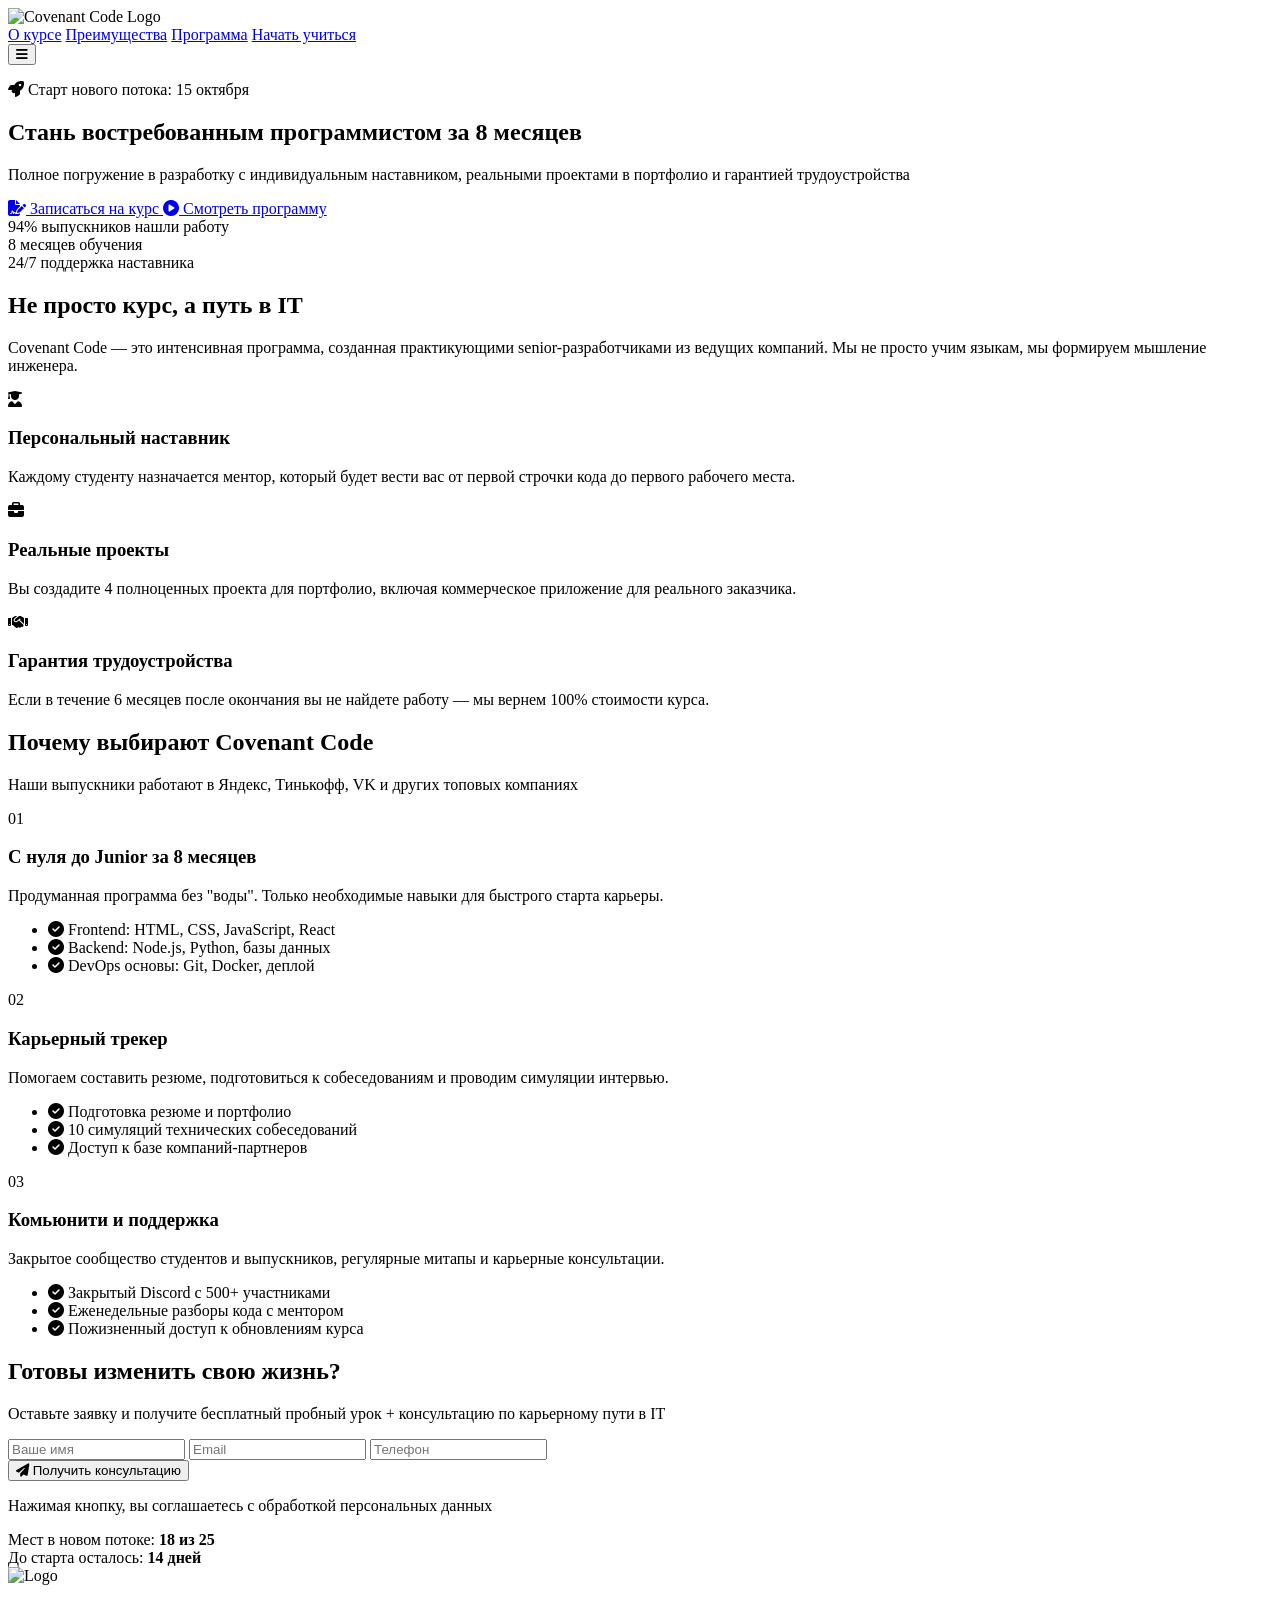
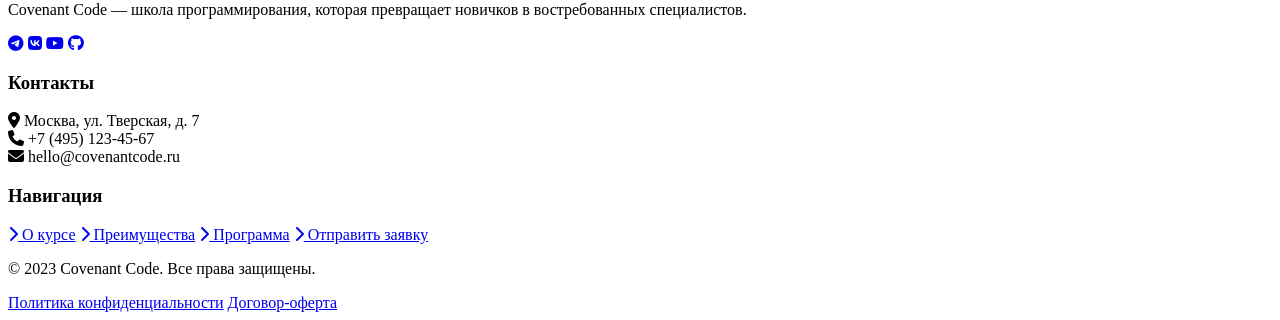
<file: src/main/resources/templates/index.html>
<!DOCTYPE html>
<html lang="ru" xmlns:th="http://www.thymeleaf.org">
<head>
    <meta charset="UTF-8">
    <meta name="viewport" content="width=device-width, initial-scale=1.0">
    <title>Covenant Code — Освой программирование с нуля до работы</title>
    <!-- Используем Thymeleaf для правильных путей -->
    <link rel="stylesheet" th:href="@{/css/styles.css}">
    <link rel="stylesheet" href="https://cdnjs.cloudflare.com/ajax/libs/font-awesome/6.4.0/css/all.min.css">
    <link href="https://fonts.googleapis.com/css2?family=Inter:wght@300;400;500;600;700;800&family=Roboto+Mono:wght@400;500&display=swap" rel="stylesheet">
    <link rel="icon" th:href="@{/logo.svg}" type="image/svg+xml">

    <!-- Подключаем скрипт лендинга -->
    <script th:src="@{/js/landing.js}" defer></script>
</head>
<body>
<header class="header">
    <div class="header__inner container">
        <img th:src="@{/logo.svg}" alt="Covenant Code Logo" class="header__logo">
        <nav class="header__nav">
            <a href="#about-us" class="header__link">О курсе</a>
            <a href="#advantages" class="header__link">Преимущества</a>
            <a href="#program" class="header__link">Программа</a>
            <a href="#apply" class="header__link header__link--button">Начать учиться</a>
        </nav>
        <button class="header__menu-btn" id="menuBtn" aria-label="Открыть меню">
            <i class="fas fa-bars"></i>
        </button>
    </div>
</header>

<main class="main">
    <section class="hero-section">
        <div class="hero-content container">
            <p class="hero-badge"><i class="fas fa-rocket"></i> Старт нового потока: 15 октября</p>
            <h1 class="hero-title">Стань <span class="highlight">востребованным</span> программистом за 8 месяцев</h1>
            <p class="hero-subtitle">Полное погружение в разработку с индивидуальным наставником, реальными проектами в портфолио и гарантией трудоустройства</p>
            <div class="hero-cta">
                <a href="#apply" class="button-link button-primary">
                    <i class="fas fa-file-signature"></i> Записаться на курс
                </a>
                <a href="#program" class="button-link button-secondary">
                    <i class="fas fa-play-circle"></i> Смотреть программу
                </a>
            </div>
            <div class="hero-stats">
                <div class="stat">
                    <span class="stat-number">94%</span>
                    <span class="stat-text">выпускников нашли работу</span>
                </div>
                <div class="stat">
                    <span class="stat-number">8</span>
                    <span class="stat-text">месяцев обучения</span>
                </div>
                <div class="stat">
                    <span class="stat-number">24/7</span>
                    <span class="stat-text">поддержка наставника</span>
                </div>
            </div>
        </div>
        <div class="hero-background"></div>
    </section>

    <section class="about-us container" id="about-us">
        <div class="about-content">
            <h2 class="section-title">Не просто курс, а <span class="highlight">путь в IT</span></h2>
            <p class="section-subtitle">Covenant Code — это интенсивная программа, созданная практикующими senior-разработчиками из ведущих компаний. Мы не просто учим языкам, мы формируем мышление инженера.</p>

            <div class="about-features">
                <div class="feature">
                    <div class="feature-icon">
                        <i class="fas fa-user-graduate"></i>
                    </div>
                    <h3>Персональный наставник</h3>
                    <p>Каждому студенту назначается ментор, который будет вести вас от первой строчки кода до первого рабочего места.</p>
                </div>
                <div class="feature">
                    <div class="feature-icon">
                        <i class="fas fa-briefcase"></i>
                    </div>
                    <h3>Реальные проекты</h3>
                    <p>Вы создадите 4 полноценных проекта для портфолио, включая коммерческое приложение для реального заказчика.</p>
                </div>
                <div class="feature">
                    <div class="feature-icon">
                        <i class="fas fa-handshake"></i>
                    </div>
                    <h3>Гарантия трудоустройства</h3>
                    <p>Если в течение 6 месяцев после окончания вы не найдете работу — мы вернем 100% стоимости курса.</p>
                </div>
            </div>
        </div>
    </section>

    <section class="advantages-section" id="advantages">
        <div class="container">
            <h2 class="section-title section-title-center">Почему выбирают <span class="highlight">Covenant Code</span></h2>
            <p class="section-subtitle section-subtitle-center">Наши выпускники работают в Яндекс, Тинькофф, VK и других топовых компаниях</p>

            <div class="advantages-grid">
                <div class="advantage-card">
                    <div class="advantage-number">01</div>
                    <h3>С нуля до Junior за 8 месяцев</h3>
                    <p>Продуманная программа без "воды". Только необходимые навыки для быстрого старта карьеры.</p>
                    <ul class="advantage-list">
                        <li><i class="fas fa-check-circle"></i> Frontend: HTML, CSS, JavaScript, React</li>
                        <li><i class="fas fa-check-circle"></i> Backend: Node.js, Python, базы данных</li>
                        <li><i class="fas fa-check-circle"></i> DevOps основы: Git, Docker, деплой</li>
                    </ul>
                </div>

                <div class="advantage-card">
                    <div class="advantage-number">02</div>
                    <h3>Карьерный трекер</h3>
                    <p>Помогаем составить резюме, подготовиться к собеседованиям и проводим симуляции интервью.</p>
                    <ul class="advantage-list">
                        <li><i class="fas fa-check-circle"></i> Подготовка резюме и портфолио</li>
                        <li><i class="fas fa-check-circle"></i> 10 симуляций технических собеседований</li>
                        <li><i class="fas fa-check-circle"></i> Доступ к базе компаний-партнеров</li>
                    </ul>
                </div>

                <div class="advantage-card">
                    <div class="advantage-number">03</div>
                    <h3>Комьюнити и поддержка</h3>
                    <p>Закрытое сообщество студентов и выпускников, регулярные митапы и карьерные консультации.</p>
                    <ul class="advantage-list">
                        <li><i class="fas fa-check-circle"></i> Закрытый Discord с 500+ участниками</li>
                        <li><i class="fas fa-check-circle"></i> Еженедельные разборы кода с ментором</li>
                        <li><i class="fas fa-check-circle"></i> Пожизненный доступ к обновлениям курса</li>
                    </ul>
                </div>
            </div>
        </div>
    </section>

    <section class="cta-section" id="apply">
        <div class="container">
            <div class="cta-content">
                <h2 class="cta-title">Готовы изменить свою жизнь?</h2>
                <p class="cta-subtitle">Оставьте заявку и получите бесплатный пробный урок + консультацию по карьерному пути в IT</p>

                <form class="cta-form" id="applicationForm" novalidate>
                    <div class="form-group">
                        <input type="text"
                               placeholder="Ваше имя"
                               required
                               id="name"
                               aria-label="Ваше имя">
                        <input type="email"
                               placeholder="Email"
                               required
                               id="email"
                               aria-label="Email адрес">
                        <input type="tel"
                               placeholder="Телефон"
                               id="phone"
                               aria-label="Номер телефона"
                               pattern="\+7 \(\d{3}\) \d{3}-\d{2}-\d{2}"
                               title="Формат: +7 (999) 999-99-99">
                    </div>
                    <button type="submit" class="button-link button-primary button-large">
                        <i class="fas fa-paper-plane"></i> Получить консультацию
                    </button>
                    <p class="form-note">Нажимая кнопку, вы соглашаетесь с обработкой персональных данных</p>
                </form>

                <div class="cta-stats">
                    <div class="cta-stat">
                        <span>Мест в новом потоке:</span>
                        <strong>18 из 25</strong>
                    </div>
                    <div class="cta-stat">
                        <span>До старта осталось:</span>
                        <strong>14 дней</strong>
                    </div>
                </div>
            </div>
        </div>
    </section>
</main>

<footer class="footer">
    <div class="footer-content container">
        <div class="footer-column">
            <img th:src="@{/logo.svg}" alt="Logo" class="footer-logo">
            <p class="footer-about">Covenant Code — школа программирования, которая превращает новичков в востребованных специалистов.</p>
            <div class="social-links">
                <a href="#" aria-label="Telegram"><i class="fab fa-telegram"></i></a>
                <a href="#" aria-label="ВКонтакте"><i class="fab fa-vk"></i></a>
                <a href="#" aria-label="YouTube"><i class="fab fa-youtube"></i></a>
                <a href="#" aria-label="GitHub"><i class="fab fa-github"></i></a>
            </div>
        </div>

        <div class="footer-column">
            <h3>Контакты</h3>
            <div class="contact-info">
                <div class="contact-line">
                    <i class="fas fa-map-marker-alt"></i>
                    <span>Москва, ул. Тверская, д. 7</span>
                </div>
                <div class="contact-line">
                    <i class="fas fa-phone"></i>
                    <span>+7 (495) 123-45-67</span>
                </div>
                <div class="contact-line">
                    <i class="fas fa-envelope"></i>
                    <span>hello@covenantcode.ru</span>
                </div>
            </div>
        </div>

        <div class="footer-column">
            <h3>Навигация</h3>
            <div class="links">
                <a href="#about-us"><i class="fas fa-chevron-right"></i> О курсе</a>
                <a href="#advantages"><i class="fas fa-chevron-right"></i> Преимущества</a>
                <a href="#program"><i class="fas fa-chevron-right"></i> Программа</a>
                <a href="#apply"><i class="fas fa-chevron-right"></i> Отправить заявку</a>
            </div>
        </div>
    </div>

    <div class="footer-copyright container">
        <p>&copy; 2023 Covenant Code. Все права защищены.</p>
        <div class="footer-links">
            <a href="#">Политика конфиденциальности</a>
            <a href="#">Договор-оферта</a>
        </div>
    </div>
</footer>
</body>
</html>
</file>
